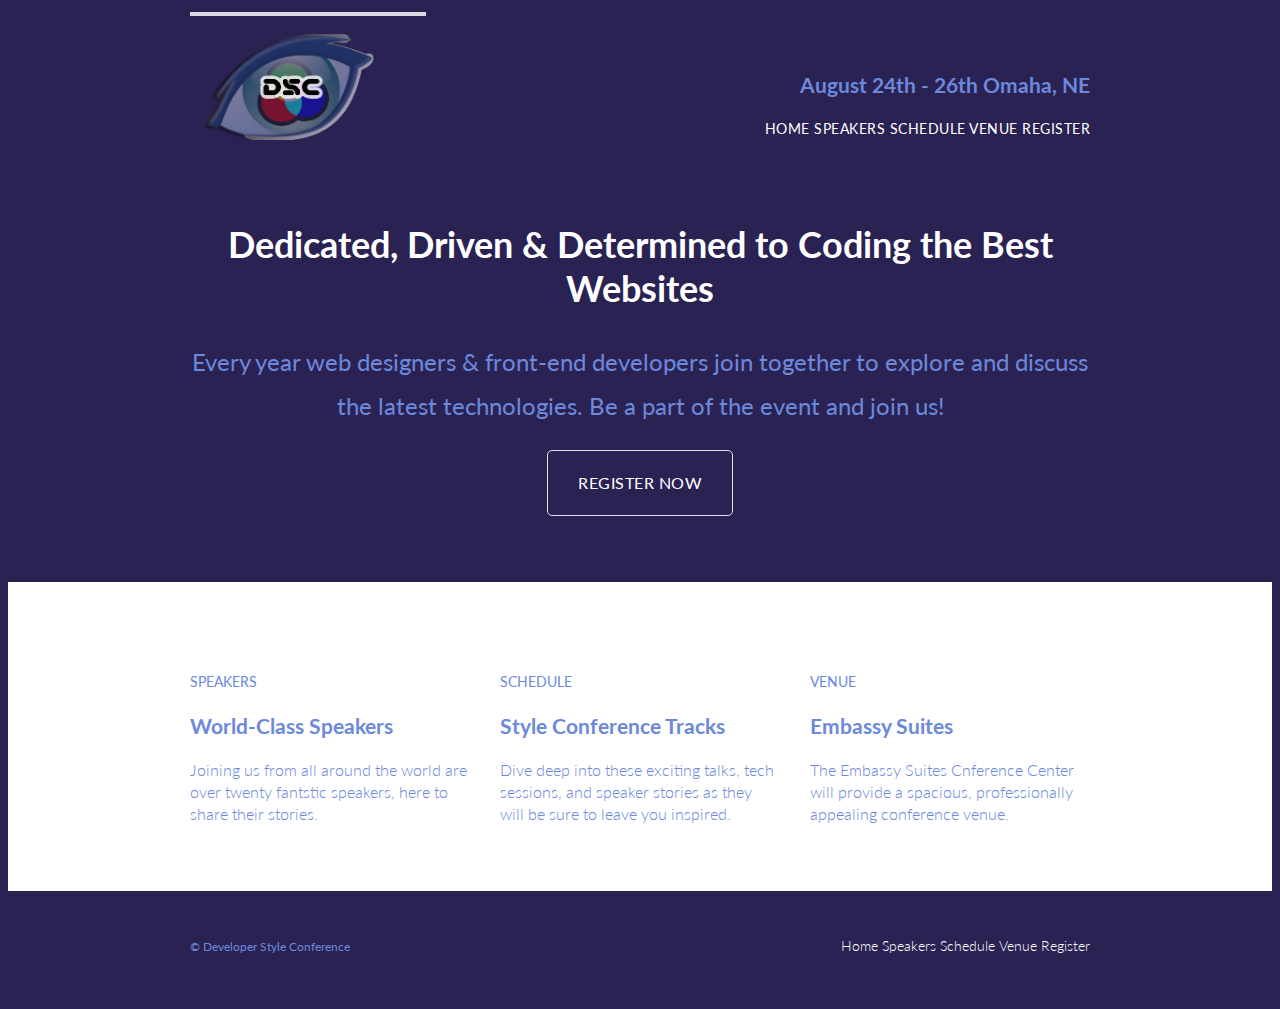
<file: index.html>
<!DOCTYPE html>
<html>
    <head>
        <title>Style Conference</title>
        <link rel="preconnect" href="https://fonts.googleapis.com">
        <link rel="preconnect" href="https://fonts.gstatic.com" crossorigin>
        <link href="https://fonts.googleapis.com/css2?family=Lato&display=swap" rel="stylesheet">
        <link rel="stylesheet" href="css/standard.css"/>
    </head>
    
    <body>
        <header class="primary-header container group">
            
            <h1 class="logo">
                <a href="index.html">
                    <img src="images/dsc-logo.png" alt="logo"/>
                </a>
            </h1>

            <h3 class="tagline">August 24th - 26th Omaha, NE</h3>

            <nav class="nav primary-nav">
                <a href="index.html">Home</a>
                <a href="speakers.html">Speakers</a>
                <a href="schedule.html">Schedule</a>
                <a href="venue.html">Venue</a>
                <a href="register.html">Register</a>
            </nav>
        </header>
        <section class="hero container">
            <!-- Introduction section / Hero Section -->
            <h2>Dedicated, Driven & Determined to Coding the Best Websites</h2>
            <p>Every year web designers & front-end developers join together to explore and discuss the latest technologies. Be a part of the event and join us!</p>
        
            <a href="register.html" class="btn btn-alt">Register Now</a>
        </section>

        <!--Teaser Section-->
        <section class="row">
            <div class="grid">

                <!-- Speakers -->

                <section class="teaser col-1-3">
                    <a href="speakers.html">
                        <h5>Speakers</h5>
                        <h3>World-Class Speakers</h3>
                    </a>
                    <p>Joining us from all around the world are over twenty fantstic speakers, here to share their stories.</p>
                </section><!--

                Schedule
                
                --><section class="teaser col-1-3">
                    <a href="schedule.html">
                        <h5>Schedule</h5>
                        <h3>Style Conference Tracks</h3>
                    </a>
                    <p>Dive deep into these exciting talks, tech sessions, and speaker stories as they will be sure to leave you inspired.</p>
                </section><!--
                
                Venue
                
                --><section class="teaser col-1-3">
                    <a href="venue.html">
                        <h5>Venue</h5>
                        <h3>Embassy Suites</h3>
                    </a>
                    <p>The Embassy Suites Cnference Center will provide a spacious, professionally appealing conference venue.</p>
                </section>
            </div>
        </section>

        <footer class="primary-footer container group">

            <small>&copy; Developer Style Conference</small>
            
            <nav class="nav">
                <a href="index.html">Home</a>
                <a href="speakers.html">Speakers</a>
                <a href="schedule.html">Schedule</a>
                <a href="venue.html">Venue</a>
                <a href="register.html">Register</a>
            </nav>
        </footer>

    </body>

</html>
</file>
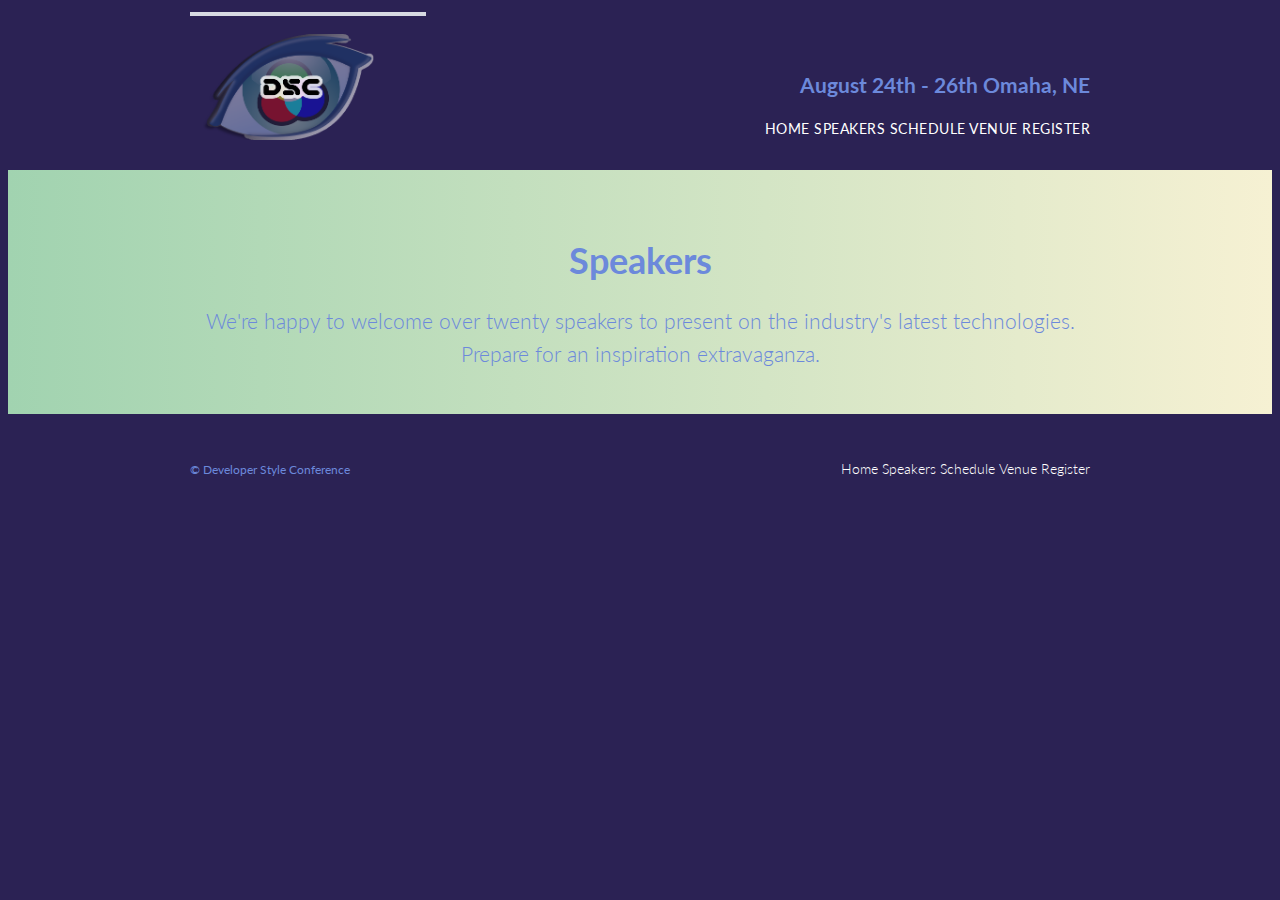
<file: register.html>
<!DOCTYPE html>
<html>
    <head>
        <title>Style Conference</title>
        <link rel="preconnect" href="https://fonts.googleapis.com">
        <link rel="preconnect" href="https://fonts.gstatic.com" crossorigin>
        <link href="https://fonts.googleapis.com/css2?family=Lato&display=swap" rel="stylesheet">
        <link rel="stylesheet" href="css/standard.css"/>
    </head>
    
    <body>
        <header class="primary-header container group">
            
            <h1 class="logo">
                <a href="index.html">
                    <img src="images/dsc-logo.png" alt="logo"/>
                </a>
            </h1>

            <h3 class="tagline">August 24th - 26th Omaha, NE</h3>

            <nav class="nav primary-nav">
                <a href="index.html">Home</a>
                <a href="speakers.html">Speakers</a>
                <a href="schedule.html">Schedule</a>
                <a href="venue.html">Venue</a>
                <a href="register.html">Register</a>
            </nav>
        </header>

        <section class="row-alt">
            <div class="lead container">
                
                <h1>Speakers</h1>

                <p>We're happy to welcome over twenty speakers to present on the industry's latest  technologies. Prepare for an inspiration extravaganza.</p>

            </div>
        </section>

        <footer class="primary-footer container group">

            <small>&copy; Developer Style Conference</small>
            
            <nav class="nav">
                <a href="index.html">Home</a>
                <a href="speakers.html">Speakers</a>
                <a href="schedule.html">Schedule</a>
                <a href="venue.html">Venue</a>
                <a href="register.html">Register</a>
            </nav>
        </footer>

    </body>

</html>
</file>
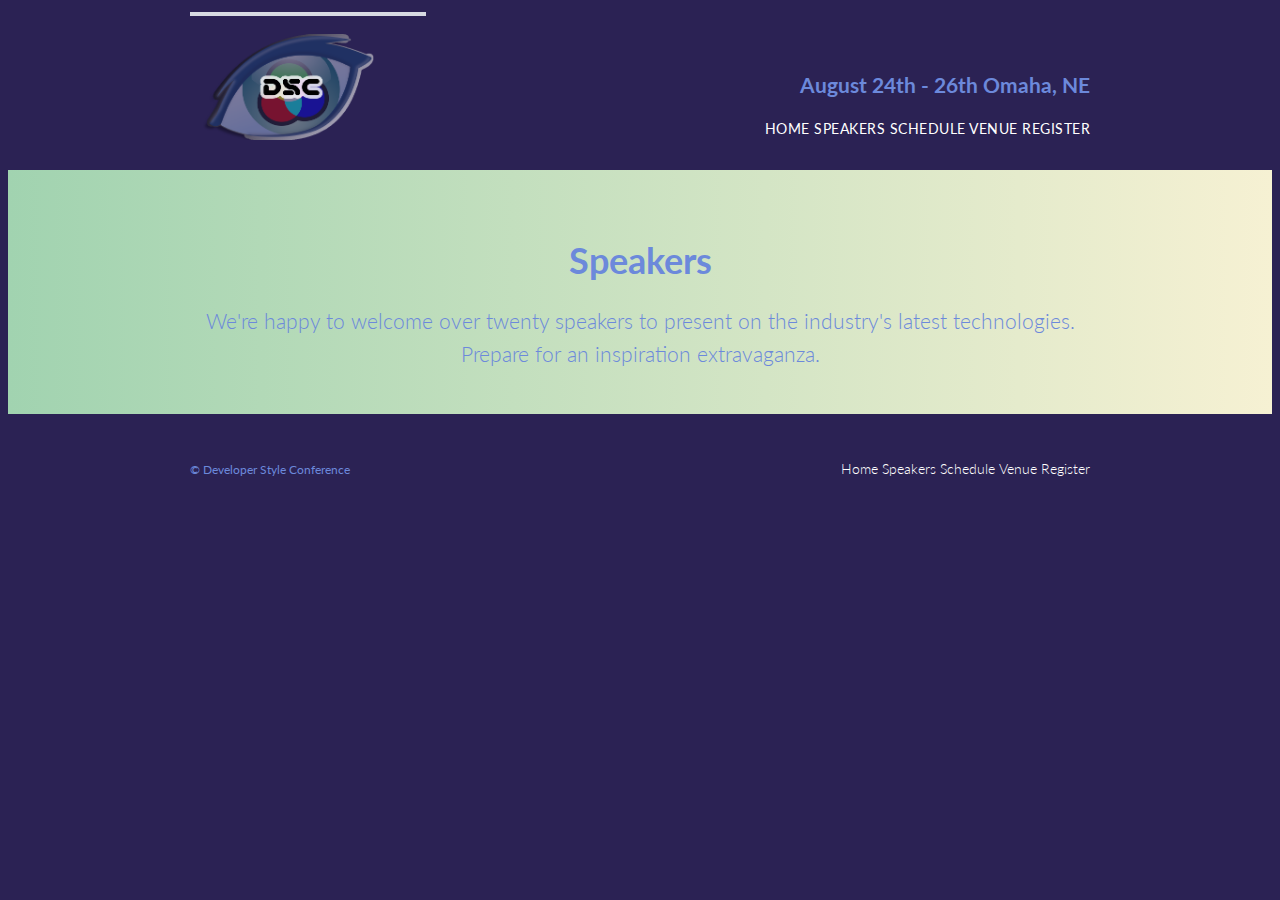
<file: speakers.html>
<!DOCTYPE html>
<html>
    <head>
        <title>Style Conference</title>
        <link rel="preconnect" href="https://fonts.googleapis.com">
        <link rel="preconnect" href="https://fonts.gstatic.com" crossorigin>
        <link href="https://fonts.googleapis.com/css2?family=Lato&display=swap" rel="stylesheet">
        <link rel="stylesheet" href="css/standard.css"/>
    </head>
    
    <body>
        <header class="primary-header container group">
            
            <h1 class="logo">
                <a href="index.html">
                    <img src="images/dsc-logo.png" alt="logo"/>
                </a>
            </h1>

            <h3 class="tagline">August 24th - 26th Omaha, NE</h3>

            <nav class="nav primary-nav">
                <a href="index.html">Home</a>
                <a href="speakers.html">Speakers</a>
                <a href="schedule.html">Schedule</a>
                <a href="venue.html">Venue</a>
                <a href="register.html">Register</a>
            </nav>
        </header>

        <section class="row-alt">
            <div class="lead container">

                <h1>Speakers</h1>

                <p>We're happy to welcome over twenty speakers to present on the industry's latest  technologies. Prepare for an inspiration extravaganza.</p>

            </div>
        </section>

        <footer class="primary-footer container group">

            <small>&copy; Developer Style Conference</small>
            
            <nav class="nav">
                <a href="index.html">Home</a>
                <a href="speakers.html">Speakers</a>
                <a href="schedule.html">Schedule</a>
                <a href="venue.html">Venue</a>
                <a href="register.html">Register</a>
            </nav>
        </footer>

    </body>

</html>
</file>
<file: css/standard.css>
/*
    ====================================================
    Grid
    ====================================================
*/

*,
*:before,
*:after {
    -webkit-box-sizing: border-box;
       -moz-box-sizing: border-box;
            box-sizing: border-box;
}

.primary-header a {
    color: #fff;
}

.primary-header a:hover {
    color: #a9b2b9;
}

body {
    background-color: #11073fe3;
    color: #273a6e;
    font: 300 16px/22px "Lato", "Open Sans", "Helvetica Neue", Helvetica, Arial, sans-serif; 
}

.container,
.grid {
    margin: 0 auto;
    width: 960px;
}

.container {
    padding-left: 30px;
    padding-right: 30px;
}

h1 {
    font-size: 36px;
    line-height: 44px;
}

h2 {
    font-size: 24px;
    line-height: 44px;
}

h3 {
    font-size: 21px;
}

h4 {
    font-size: 18px;
}

h5 {
    color: #4568c9;
    font-size: 14px;
    font-weight: 400;
    text-transform: uppercase;
}

h1, h3, h4, h5, p {
    color: #6c89db;
    margin-bottom: 22px;
}

strong {
    font-weight: 400;
}

cite,
em {
    font-size: italic;
}

a {
    color: #6c89db;
    text-decoration: none;
}

a:hover {
    color: #a9b2b9;
}

p a {
    border-bottom: 1px solid #dfe2e5;
}

img {
    height: 106px;
    width: 200px;
}

.btn {
    border-radius: 5px;
    color: #fff;
    cursor: pointer;
    display: inline-block;
    font-weight: 400;
    letter-spacing: .5px;
    margin: 0;
    text-transform: uppercase;
}

.btn-alt {
    border: 1px solid #dfe2e5;
    padding: 10px 30px;
}

.btn-alt:hover {
    background: #fff;
    color: #647188;
}
  
.hero {
    color: #fff;
    line-height: 44px;
    padding: 22px 80px 66px 80px;
    text-align: center;
}

.hero h2 {
    font-size: 36px;
}

.hero p {
    font-size: 24px;
    font-weight: 400;
}

.group:before,
.group:after {
    content: "";
    display: table;
}

.group:after {
    clear: both;
}

.group {
    clear: both;
    zoom: 1;
}

.logo {
    border-top: 4px solid #d7dae2;
    float: left;
    margin-top: 4px;
    padding-top: .5em;
    padding-right: 1em;
}

.tagline {
    margin: 66px 0 22px 0;
    text-align: right;
}

/*
    ====================================================
    Rows
    ====================================================
*/

.row, row-alt {
    min-width: 960px;
}

.row {
    background: #fff;
    min-width: 960px;
    padding: 66px 0 44px 0;
}

.row-alt {
    background: #cbe2c1;
    background: -webkit-linear-gradient(to right,   #a1d3b0, #f6f1d3);
    background: -moz-linear-gradient(to right, #a1d3b0, #f6f1d3);
    background: linear-gradient(to right, #a1d3b0, #f6f1d3);
    padding: 44px 0 22px 0;
}

/*
    ====================================================
    Leads
    ====================================================
*/

.lead {
    text-align: center;
}

.lead p {
    font-size: 21px;
    line-height: 33px;
}

/*
    ====================================================
    Navigation
    ====================================================
*/

.primary-nav {
    font-size: 14px;
    font-weight: 400;
    letter-spacing: 0.5px;
    text-transform: uppercase;
}

.nav {
    text-align: right;
}

/*
    ====================================================
    Primary footer
    ====================================================
*/

.primary-footer {
    color: #6c89db;
    font-size: 14px;
    padding-bottom: 44px;
    padding-top: 44px;
}

.primary-footer small {
    float: left;
    font-weight: 400;
}

.primary-footer a {
    color: #fff;
}

.primary-footer a:hover {
    color: #a9b2b9;
}

.col-1-3 {
    width: 33.33%;
}

.col-2-3 {
    width: 66.66%;
}

.col-1-3,
.col-2-3 {
    display: inline-block;
    vertical-align: top;
}

.grid,
.col-1-3,
.col-2-3 {
    padding-left: 15px;
    padding-right: 15px;
}

.container,
.grid {
    margin: 0 auto;
    width: 960px;
}

.container {
    padding-left: 30px;
    padding-right: 30px;
}

.teaser a:hover h3 {
    color: #a9b2b9;
}
</file>
